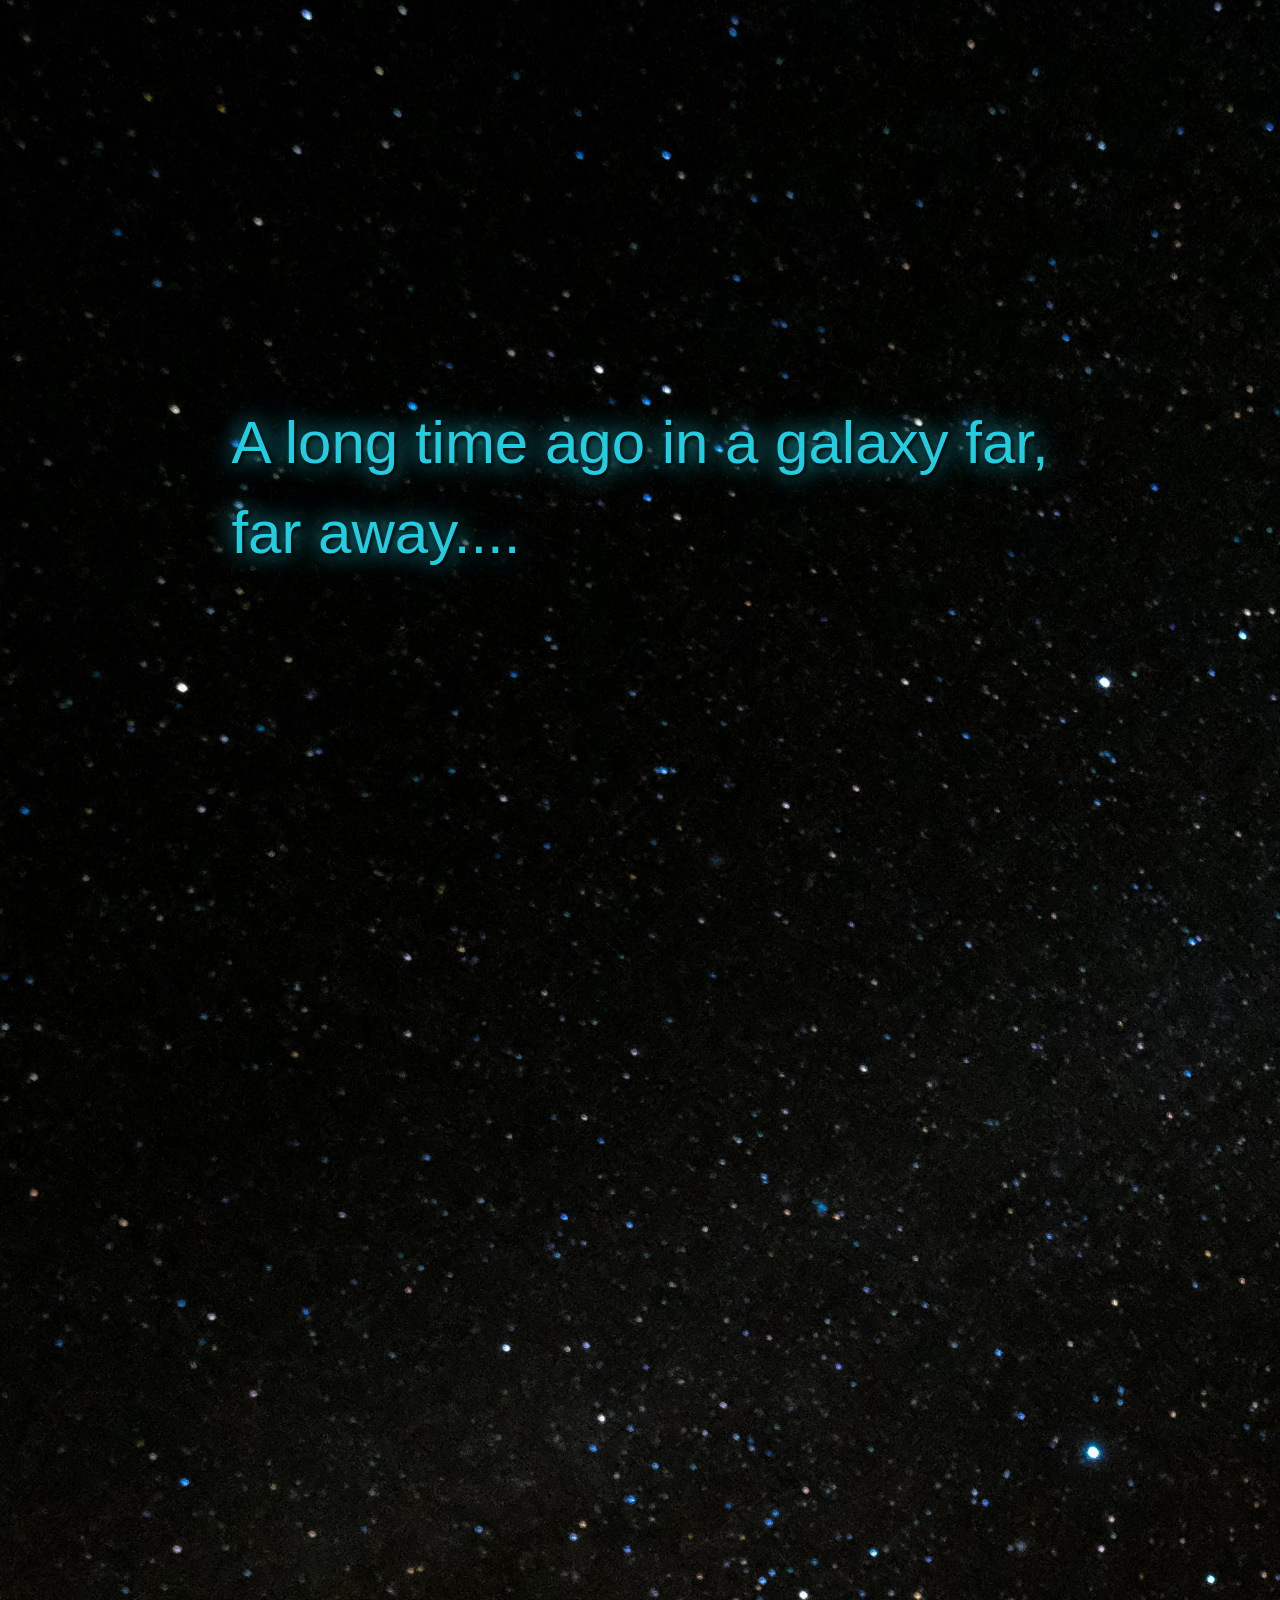
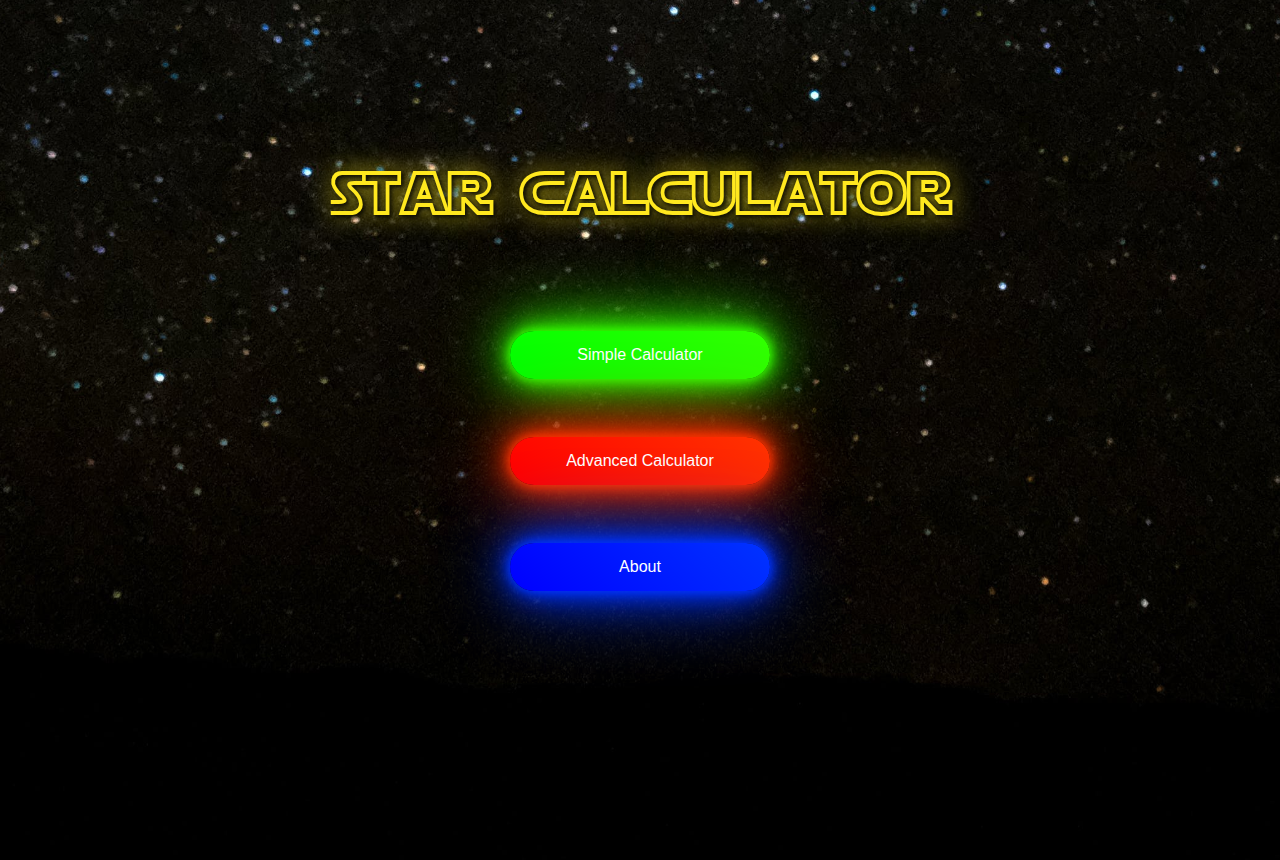
<file: index.html>
<!DOCTYPE html>
<html lang="en">

<head>
  <meta charset="UTF-8">
  <meta name="viewport" content="width=device-width, initial-scale=1.0">
  <title>Star Calculator</title>
  <link rel="stylesheet" href="css/styles1.css">
</head>

<body>
  <embed name="theme" src="music/star_wars_theme.mp3" loop="false" hidden="true" autostart="true">
  <div class="opening-crawl">
    <h1>A long time ago in a galaxy far,<br> far away....</h1>
  </div>
  <br>
  <br>
  <br>
  <br>
  <br>
  <br>
  <br><br>
  <br>
  <br>
  <br>
  <br>
  <br>
  <br>
  <br>
  <br><br>
  <br><br>
  <br><br>
  <br>
  <br>
  <br>
  <br>
  <br>
  <br><br>
  <br>
  <br>
  <br>
  <br>
  <br>
  <br>
  <br>
  <br><br>
  <br><br>
  <br>
  <br>
  <br>
  <h1>Star Calculator</h1>
  <br>
  <br>
  <div class="calculator-links">
    <a class='green' href="html/simple_calculator.html">Simple Calculator</a>
    <br>
    <br>
    <a class='red' href="html/advanced_calculator.html">Advanced Calculator</a>
    <br>
    <br>
    <a class='blue' href="html/about.html">About</a>
    <br>
    <br>
    <br>
    <br>
    <br>
    <br>
    <br><br>
    <br>
    <br>
    <br>
    <br>
    <br>
    <br>



  </div>
</body>

</html>
</file>
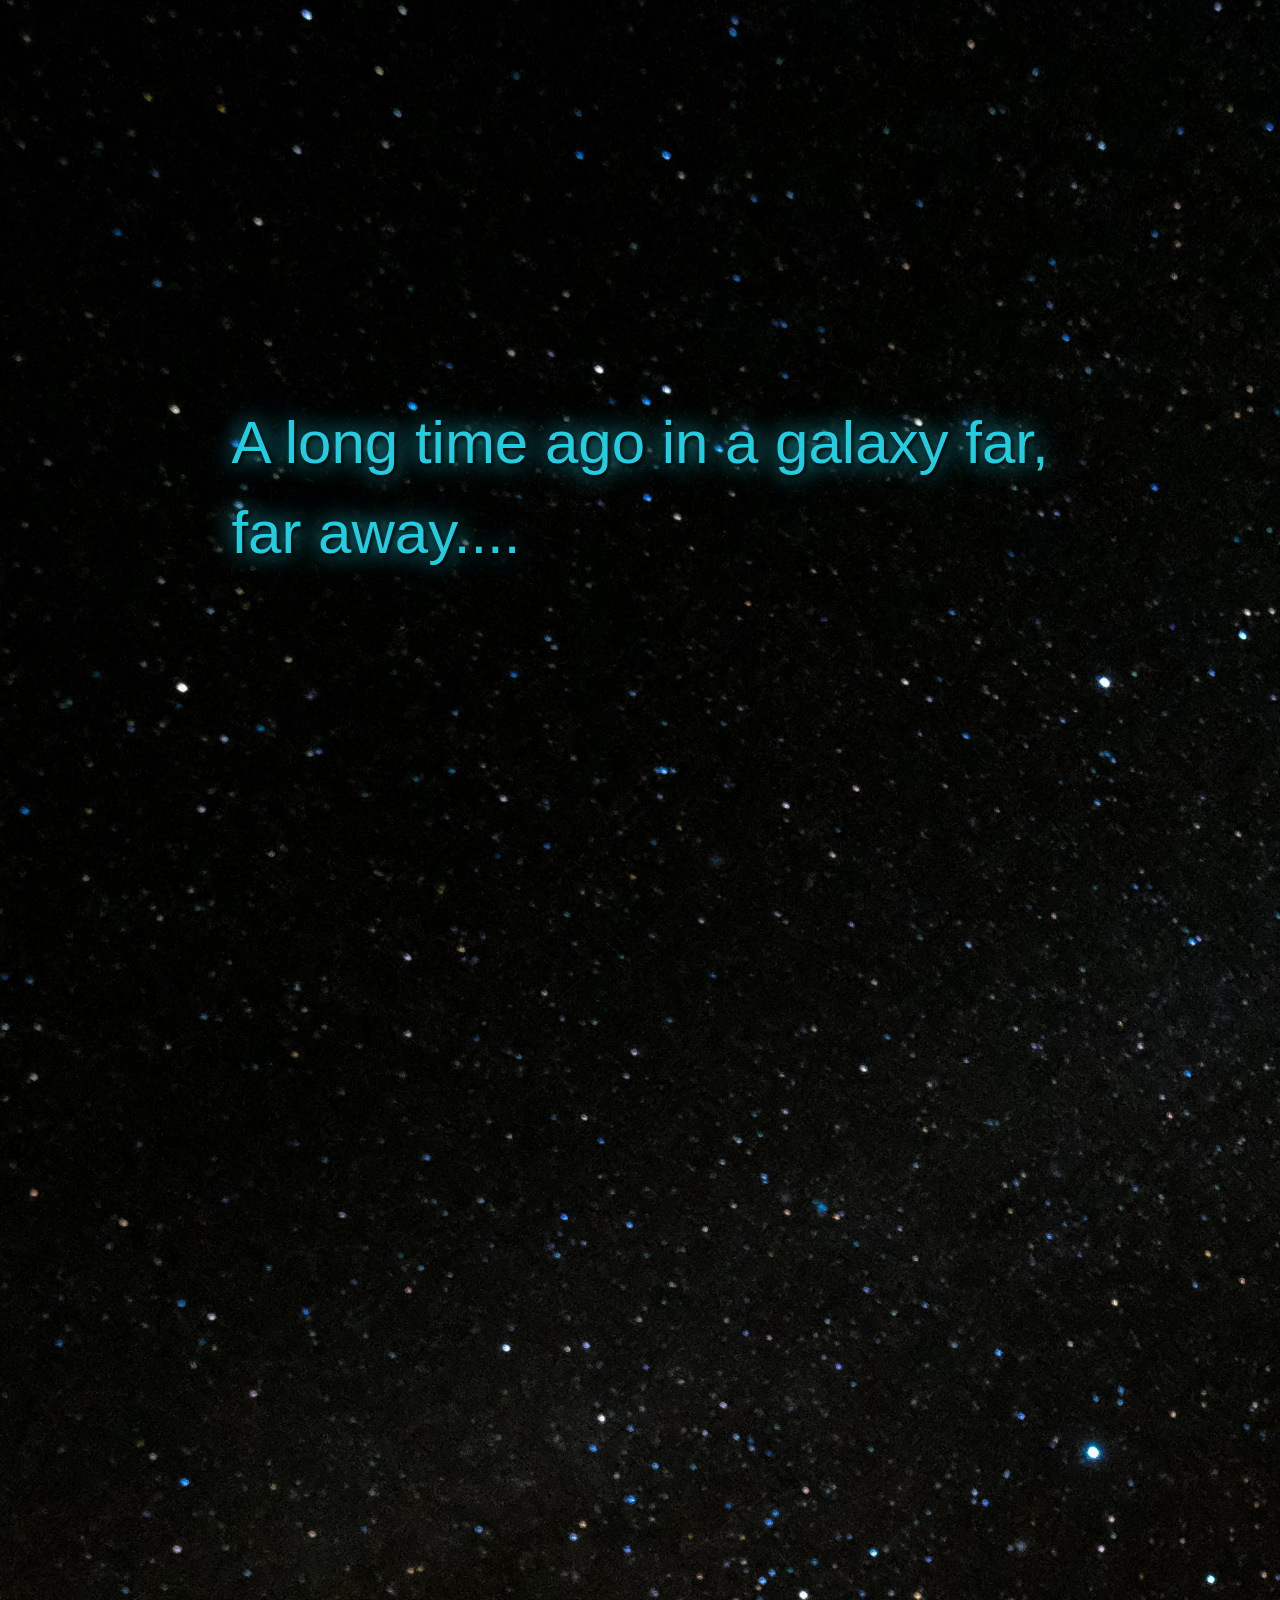
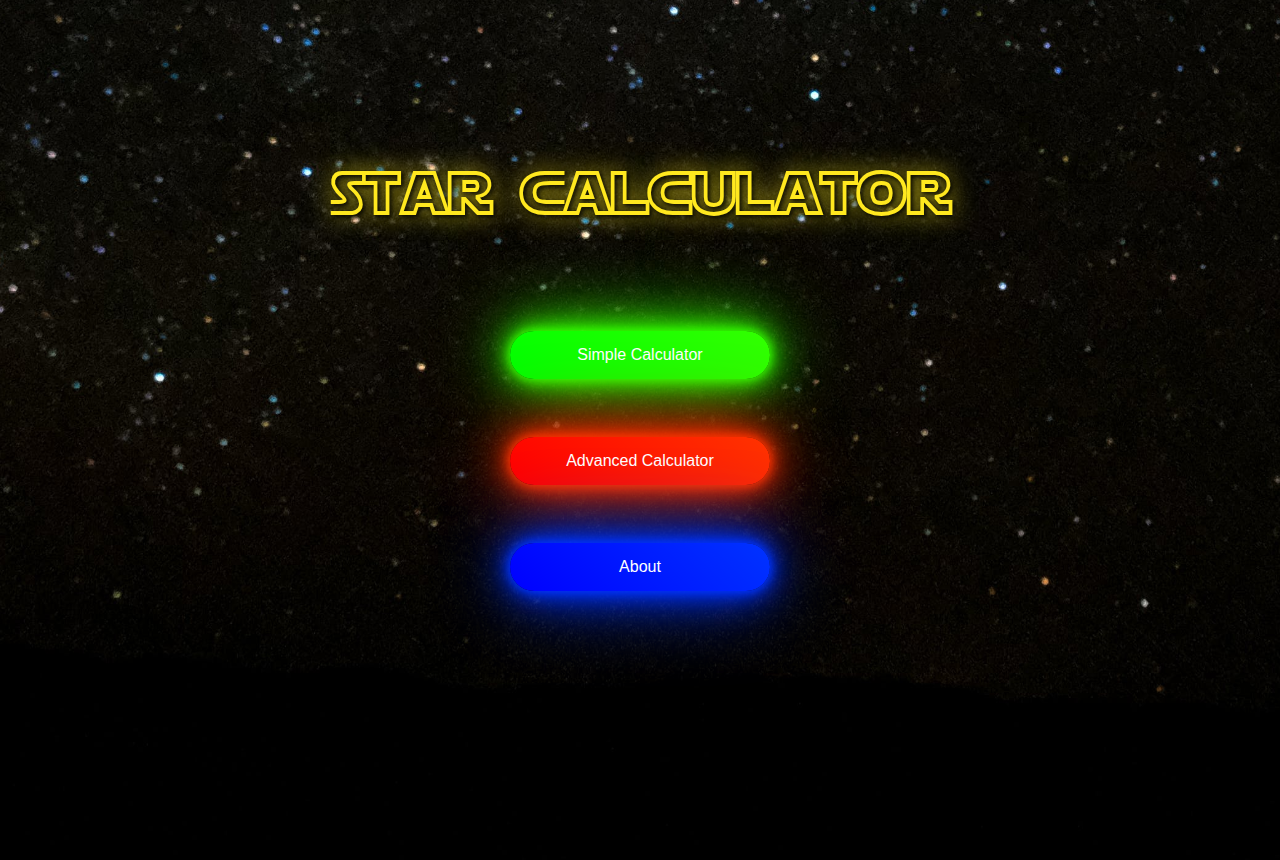
<file: html/index.html>
<!DOCTYPE html>
<html lang="en">

<head>
 <meta charset="UTF-8">
 <meta name="viewport" content="width=device-width, initial-scale=1.0">
 <title>Star Calculator</title>
 <link rel="stylesheet" href="../css/styles1.css">
</head>

<body>
  <embed name="theme" src="../music/star_wars_theme.mp3" loop="false" hidden="true" autostart="true">
 <div class="opening-crawl">
  <h1>A long time ago in a galaxy far,<br> far away....</h1>
 </div>
  <br>
  <br>
  <br>
  <br>
  <br>
  <br>
  <br><br>
  <br>
  <br>
  <br>
  <br>
  <br>
  <br>
  <br>
  <br><br>
  <br><br>
  <br><br>
  <br>
  <br>
  <br>
  <br>
  <br>
  <br><br>
  <br>
  <br>
  <br>
  <br>
  <br>
  <br>
  <br>
  <br><br>
  <br><br>
  <br>
  <br>
  <br>
 <h1>Star Calculator</h1>
  <br>
  <br>
 <div class="calculator-links">
  <a class = 'green' href="simple_calculator.html">Simple Calculator</a>
  <br>
  <br>
  <a class = 'red' href="advanced_calculator.html">Advanced Calculator</a>
  <br>
  <br>
  <a class = 'blue' href="about.html">About</a>
  <br>
  <br>
  <br>
  <br>
  <br>
  <br>
  <br><br>
  <br>
  <br>
  <br>
  <br>
  <br>
  <br>



 </div>
</body>

</html>
</file>
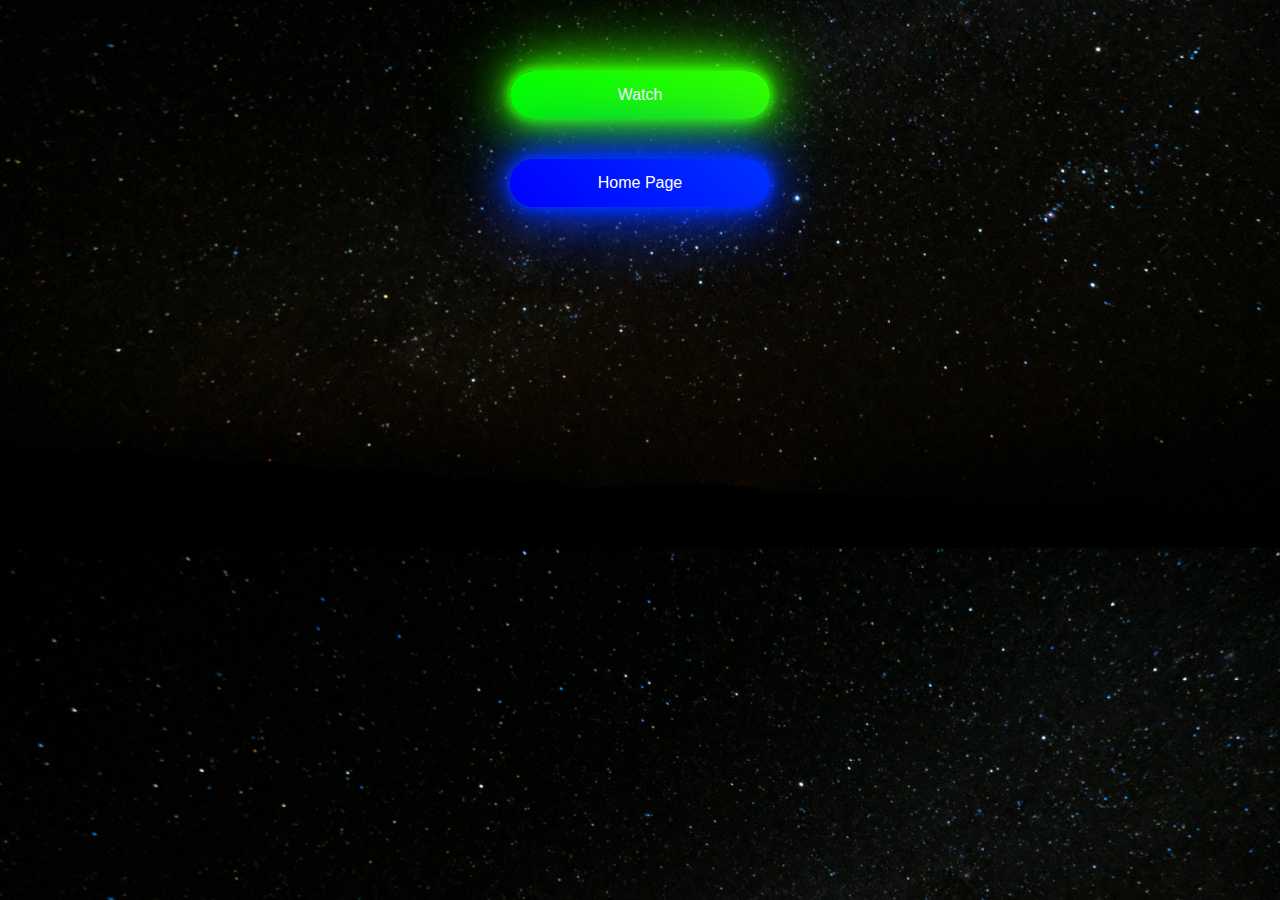
<file: html/about.html>
<!DOCTYPE html>
<html lang="en">
<head>
 <meta charset="UTF-8">
 <meta name="viewport" content="width=device-width, initial-scale=1.0">
 <title>Document</title>
</head>
<link rel="stylesheet" href="../css/styles1.css">
<body>
 <embed name="theme" src="../music/i_don_t_like_sand.mp3" loop="false" hidden="true" autostart="true">
 <br>
 <br>
 <a class = 'green' href="https://www.youtube.com/watch?v=j5a0jTc9S10">Watch</a>
 <br>
 <a class='blue' href="../index.html">Home Page</a>
</body>
</html>
</file>
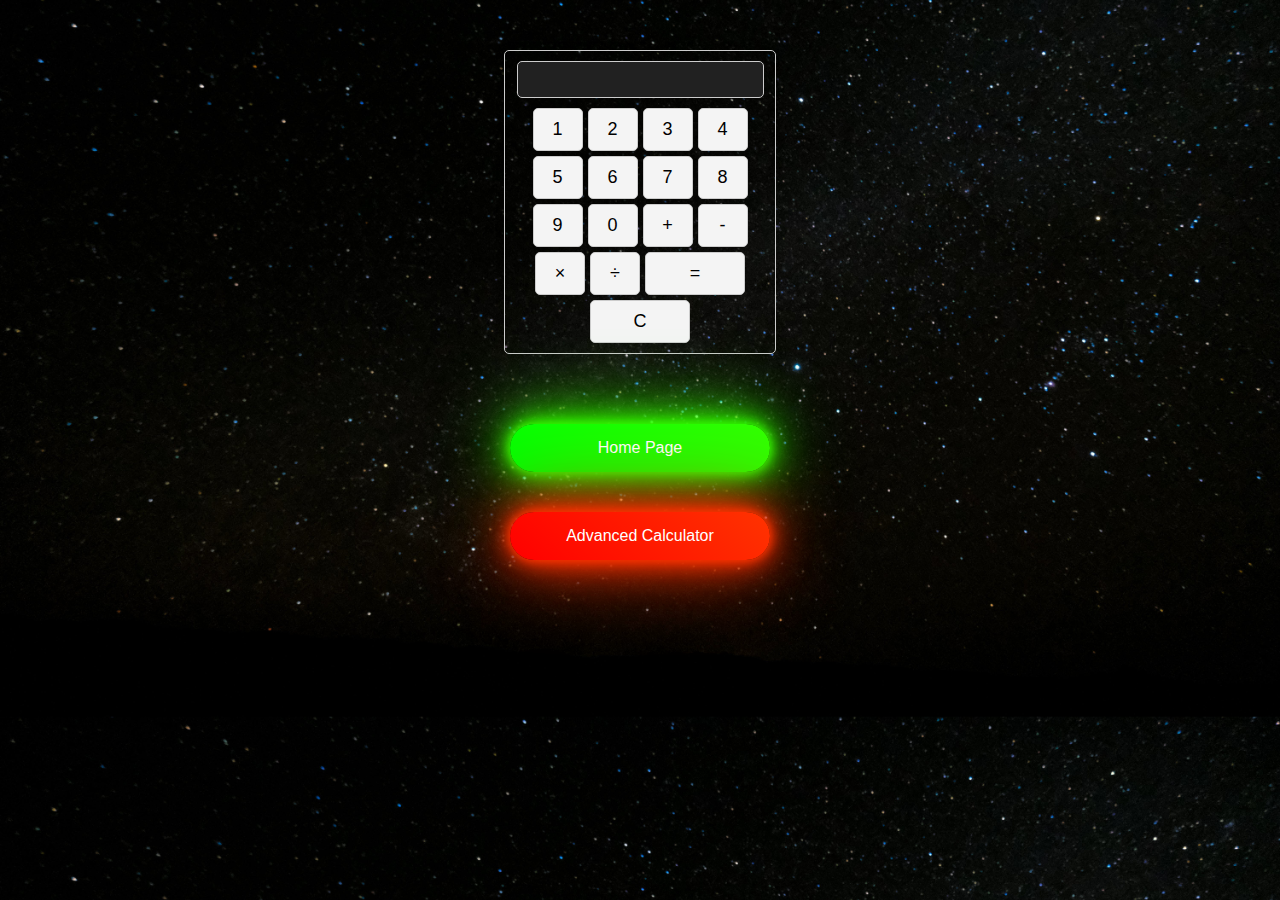
<file: html/simple_calculator.html>
<!DOCTYPE html>
<html lang="en">

<head>
  <meta charset="UTF-8">
  <meta name="viewport" content="width=device-width, initial-scale=1.0">
  <title>Calculator</title>
  <link rel="stylesheet" href="../css/styles2.css">
</head>

<body>
<embed name="theme" src="../music/across_the_stars.mp3" loop="false" hidden="true" autostart="true">

  <div class="calculator">
    <input type="text" class="display" disabled>
    <div class="keypad">
      <button onclick="appendValue('1')">1</button>
      <button onclick="appendValue('2')">2</button>
      <button onclick="appendValue('3')">3</button>
      <button onclick="appendValue('4')">4</button>
      <button onclick="appendValue('5')">5</button>
      <button onclick="appendValue('6')">6</button>
      <button onclick="appendValue('7')">7</button>
      <button onclick="appendValue('8')">8</button>
      <button onclick="appendValue('9')">9</button>
      <button onclick="appendValue('0')">0</button>
      <button onclick="appendValue('+')">+</button>
      <button onclick="appendValue('-')">-</button>
      <button onclick="appendValue('*')">&times;</button>
      <button onclick="appendValue('/')">&divide;</button>
      <button class="equal" onclick="calculate()">=</button>
      <button class="clear" onclick="clearDisplay()">C</button>
    </div>
  </div>

  <script>
    let displayValue = '';

    function appendValue(val) {
      displayValue += val;
      document.querySelector('.display').value = displayValue;
    }

    function clearDisplay() {
      displayValue = '';
      document.querySelector('.display').value = displayValue;
    }

    function calculate() {
      try {
        let result = eval(displayValue);
        document.querySelector('.display').value = result;
        displayValue = result.toString();
      } catch (error) {
        document.querySelector('.display').value = 'Error';
        displayValue = '';
      }
    }
  </script>

  <footer>
    <div class="back">
      <a class='green' href="../index.html">Home Page</a>
      <br>
      <a class='red' href="advanced_calculator.html">Advanced Calculator</a>
    </div>
  </footer>
</body>

</html>
</file>
<file: css/styles1.css>
@font-face {
 font-family: starjhol;
 src: url("../fonts/Starjhol.ttf");
}

body {
 font-family: 'Segoe UI', Tahoma, Geneva, Verdana, sans-serif;
 background-image: url('../images/pexels-francesco-ungaro-998641.jpg');
 background-size: cover;
 background-position: center;
 background-repeat: repeat-y;
 text-align: center;
 margin: 5px;
 padding: 10px;
 color: #ffffff;
}

h1 {
 color: #FFE81F;
 font-family: starjhol, sans-serif;
 font-size: 60px;
 margin-top: 50px;
 text-shadow: 2px 2px 4px #000000, 0 0 25px #FFE81F;
}

a {
 display: inline-block;
 margin: 20px 0;
 padding: 15px 30px;
 color: #ffffff;
 text-decoration: none;
 border-radius: 50px;
 width: 200px;
 transition: transform 0.3s, box-shadow 0.3s, color 0.3s;
}

a.blue {
 background: linear-gradient(45deg, #0000FF, #0033FF);
 box-shadow: 0 0 10px #0033FF, 0 0 20px #0033FF, 0 0 40px #0033FF, 0 0 80px #0033FF;
}

a.red {
 background: linear-gradient(45deg, #FF0000, #FF3300);
 box-shadow: 0 0 10px #FF3300, 0 0 20px #FF3300, 0 0 40px #FF3300, 0 0 80px #FF3300;
}

a.green {
 background: linear-gradient(45deg, #00FF00, #33FF00);
 box-shadow: 0 0 10px #33FF00, 0 0 20px #33FF00, 0 0 40px #33FF00, 0 0 80px #33FF00;
}

a:hover {
 transform: scale(1.1);
 box-shadow: 0 6px 12px rgba(0, 0, 0, 0.6), 0 0 25px #ffffff;
 color: #ffffff;
}

.opening-crawl {
 margin: auto;
 height: 100vh;
 display: flex;
 justify-content: center;
 align-items: center;
 text-align: left;
 flex-direction: column;
 position: relative;
 overflow: hidden;
}

.opening-crawl h1 {
 font-family: 'Franklin Gothic Medium', 'Arial Narrow', Arial, sans-serif;
 font-weight: lighter;
 color: #24ccdf;
 font-size: 60px;
 line-height: 1.5;
 animation: scroll 30s linear;
 text-shadow: 2px 2px 4px #000000, 0 0 25px #24ccdf;
}

@keyframes scroll {
 0% {
  transform: translateY(100%);
 }

 100% {
  transform: translateY(-100%);
 }
}
</file>
<file: css/styles2.css>
@font-face {
 font-family: starjhol;
 src: url("../fonts/Starjhol.ttf");
}

body {
 font-family: 'starjhol', sans-serif;
 text-align: center;
 background-image: url('../images/pexels-francesco-ungaro-998641.jpg');
 background-size: cover;
 background-position: center;
 background-repeat: repeat-y;
 margin: 0;
 padding: 0;
 color: #ffffff;
 display: flex;
 flex-direction: column;
 justify-content: center;
 align-items: center;
}

.calculator {
 width: 250px;
 margin: 50px auto;
 border: 1px solid #ccc;
 border-radius: 5px;
 padding: 10px;
 box-shadow: 0 0 10px rgba(0, 0, 0, 0.1);
}

.display {
 width: 90%;
 padding: 10px;
 margin-bottom: 10px;
 background-color: #212121;
 color: #ffffff;
 border: 1px solid #ccc;
 border-radius: 5px;
}

.keypad {
 display: flex;
 flex-wrap: wrap;
 justify-content: center;
 gap: 5px;
}

button {
 flex: 0 0 50px;
 padding: 10px;
 font-size: 18px;
 border: 1px solid #ccc;
 border-radius: 5px;
 background-color: #f4f4f4;
 cursor: pointer;
 transition: background-color 0.3s, box-shadow 0.3s, color 0.3s;
}

button:hover {
 background-color: #e0e0e0;
 box-shadow: 0 0 10px #ffe81f, 0 0 20px #ffe81f, 0 0 40px #ffe81f, 0 0 80px #ffe81f;
}

.equal,
.clear {
 flex: 0 0 100px;
}

.back {
 font-family: 'Segoe UI', Tahoma, Geneva, Verdana, sans-serif;
 text-align: center;
}

a {
 display: inline-block;
 margin: 20px 0;
 padding: 15px 30px;
 color: #ffffff;
 text-decoration: none;
 border-radius: 50px;
 width: 200px;
 transition: transform 0.3s, box-shadow 0.3s, color 0.3s;
}

a.red {
 background: linear-gradient(45deg, #FF0000, #FF3300);
 box-shadow: 0 0 10px #FF3300, 0 0 20px #FF3300, 0 0 40px #FF3300, 0 0 80px #FF3300;
}

a.green {
 background: linear-gradient(45deg, #00FF00, #33FF00);
 box-shadow: 0 0 10px #33FF00, 0 0 20px #33FF00, 0 0 40px #33FF00, 0 0 80px #33FF00;
}

a:hover {
 transform: scale(1.1);
 box-shadow: 0 6px 12px rgba(0, 0, 0, 0.6), 0 0 25px #ffffff;
 color: #ffffff;
}
</file>
